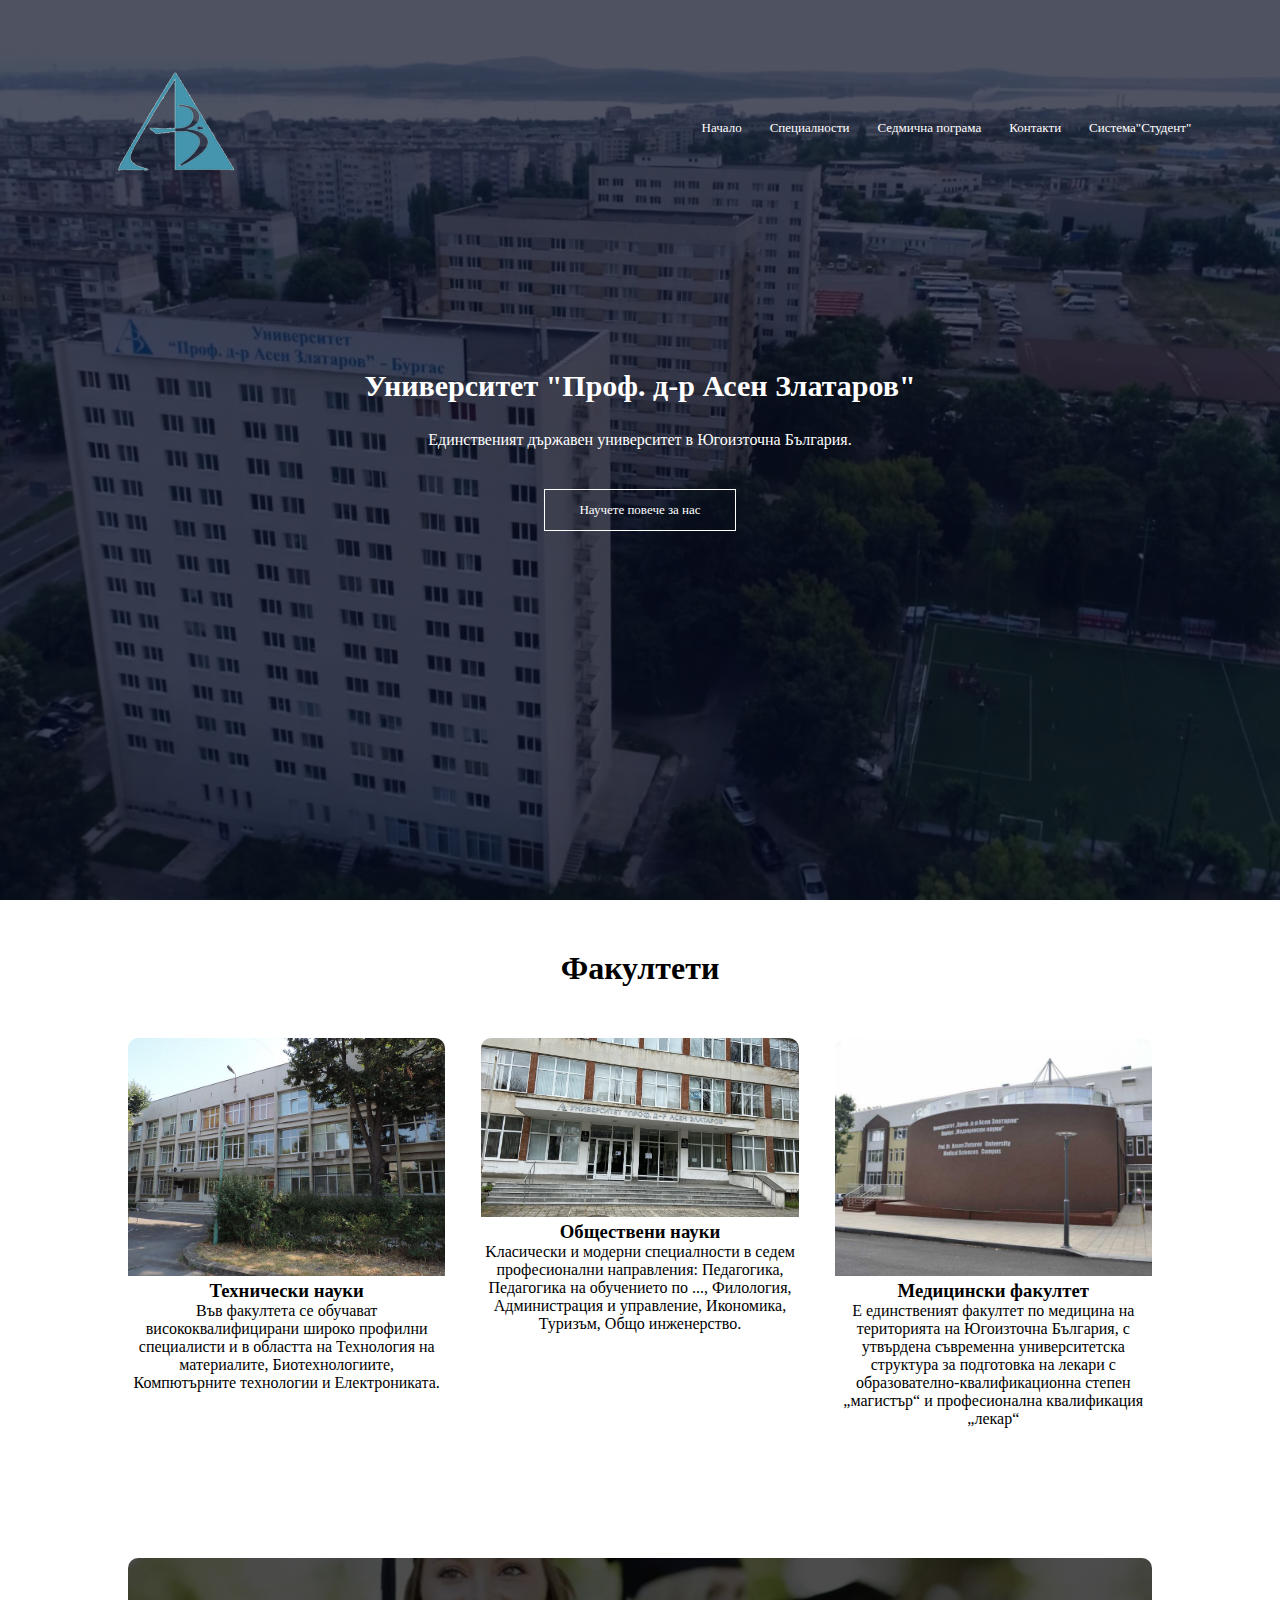
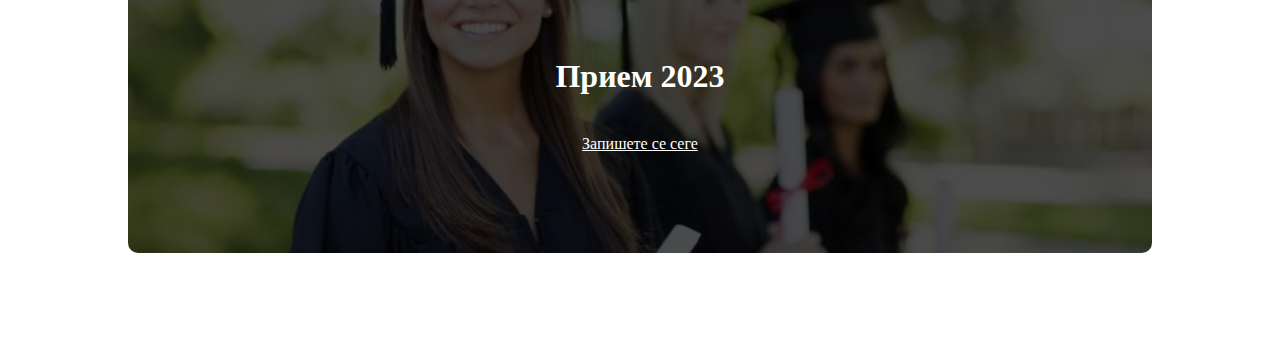
<file: index.html>
<!DOCTYPE html>
<html>
<head>
    <meta name="viewport" content="with=device-width,initial scale=0.1">
    <title>Университет "Проф. д-р Асен Златаров"</title>
    <link rel="stylesheet" href="style.css">
    <link href="stylesheet" href ="https://cdn.jsdelivr.net/npm/@fortawesome/fontawesome-free@6.2.1/css/fontawesome.min.css">
    </head>
    <body>
        <section class="header">
         <nav >
             <a href="index.html"><img src="images/btu-logo-color.png"></a>
          <div class="nav-links" id="navLinks">
             <i class="fa fa-times" onclick="hideMenu"></i>
              
              <ul>
                  <li><a href="index.html">Начало</a></li>
                  <li><a href="%D0%A1%D0%BF%D0%B5%D1%86%D0%B8%D0%B0%D0%BB%D0%BD%D0%BE%D1%81%D1%82%D0%B8.html">Специалности</a></li>
                  <li><a href="%D0%A1%D0%B5%D0%B4%D0%BC%D0%B8%D1%87%D0%BD%D0%B0%20%D0%BF%D1%80%D0%BE%D0%B3%D1%80%D0%B0%D0%BC%D0%B0.html">Седмична пограма</a></li>
                  <li><a href="%D0%9A%D0%BE%D0%BD%D1%82%D0%B0%D0%BA%D1%82%D0%B8.html">Контакти</a></li>
                  <li><a href="%D0%A1%D0%B8%D1%81%D1%82%D0%B5%D0%BC%D0%B0%20%D1%81%D1%82%D1%83%D0%B4%D0%B5%D0%BD%D1%82.html">Система"Студент"</a></li>

              </ul>
             </div>
             <i class="fa fa-bars" onclick="showMenu"></i>
            </nav>
            <div class="text-box">
               <h1>Университет "Проф. д-р Асен Златаров"</h1>
            <p><br>Eдинственият държавен университет в Югоизточна България.</p>
                <a href="%D0%97%D0%B0%20%D0%BD%D0%B0%D1%81.html"class="hero-btn">Научете повече за нас</a>
                
            </div>
         </section>
        <script>
            var navLinks=document.getElementById("navLinks");
            function showMenu(){
                navLinks.style.right="0";
                 }
            function hideMenu(){
                navLinks.style.right="-200px";
                 }
 </script>
   
        
        
      <section class="faculteti">
          <h1>Факултети</h1>
          <div class="row">
          <div class="Fac">
          <img src="images/Burgas-University-Asen-Zlatarov-Inorganic-Corpus-2.jpg">
          <h3> Технически науки</h3>
          <p>Във факултета се обучават висококвалифицирани широко профилни специалисти и в областта на Технология на материалите, Биотехнологиите, Компютърните технологии и Електрониката.</p>
          </div>
             
          <div class="Fac">
          <img src="images/19f042b7eb1ee4e4337d9ffb320fc026.jfif">
          <h3> Обществени науки</h3>
          <p>Kласически и модерни специалности в седем професионални направления: Педагогика, Педагогика на обучението по ..., Филология, Администрация и управление, Икономика, Туризъм, Общо инженерство. </p>
          </div>
             
          <div class="Fac">
          <img src="images/fasada-nov_facultet_1.jpg">
          <h3> Медицински факултет</h3> 
          <p>E единственият факултет по медицина на територията на Югоизточна България, с утвърдена съвременна университетска структура за подготовка на лекари с образователно-квалификационна степен „магистър“ и професионална квалификация „лекар“ </p>
          </div>
          </div>
          
       </section>
        
        <section class="cta">
            <h1>Прием 2023</h1>
            <a href="%D0%97%D0%B0%D0%BF%D0%B8%D1%88%D0%B5%D1%82%D0%B5%20%D1%81%D0%B5%20%D1%81%D0%B5%D0%B3%D0%B0.html">Запишете се сеге</a>
        </section>
       
        
        
    </body>
</html>
</file>
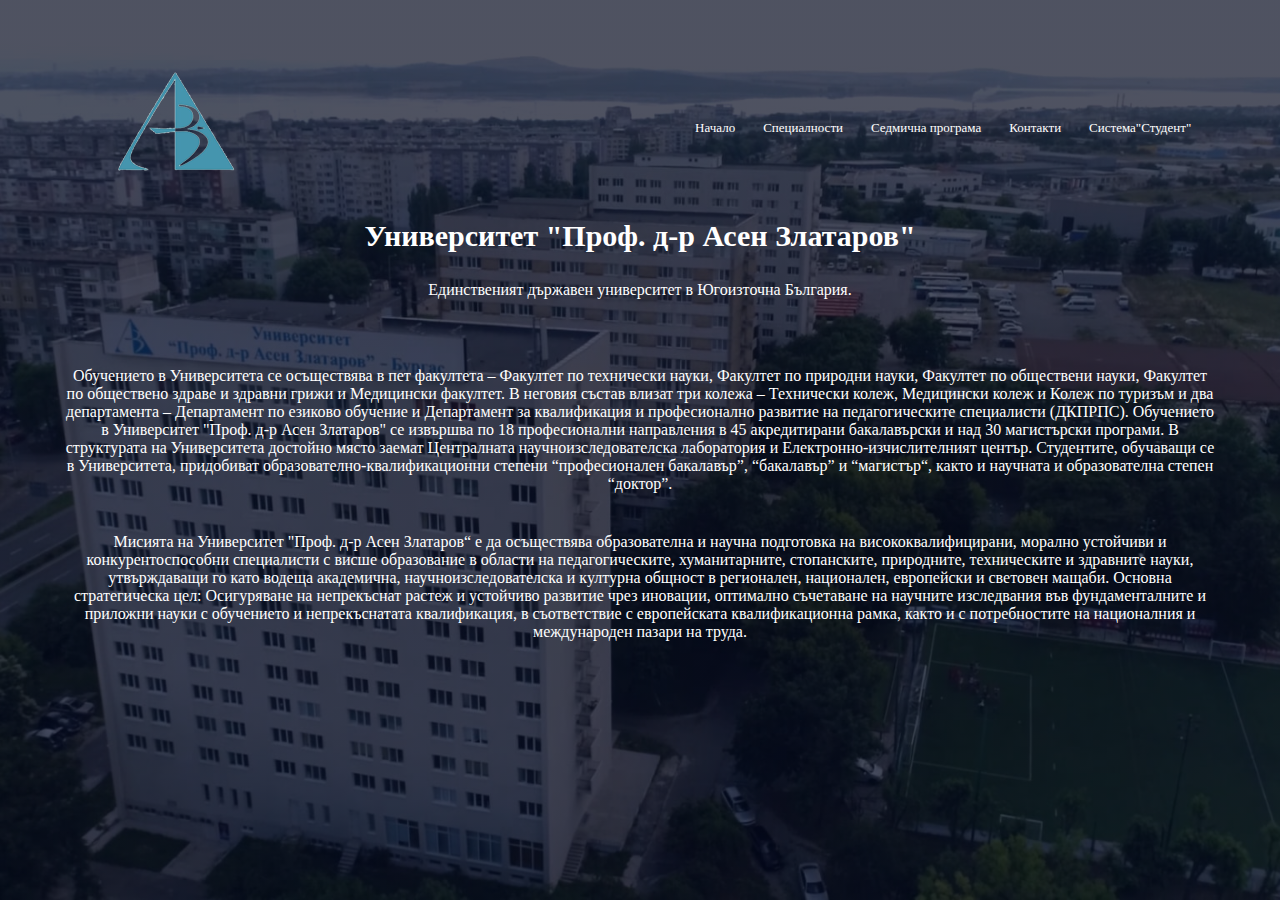
<file: За нас.html>
<!DOCTYPE html>
<html>
<head>
    <meta name="viewport" content="with=device-width,initial scale=0.1">
    <title>Университет "Проф. д-р Асен Златаров"</title>
    <link rel="stylesheet" href="style.css">
    <link href="stylesheet" href ="https://cdn.jsdelivr.net/npm/@fortawesome/fontawesome-free@6.2.1/css/fontawesome.min.css">
    </head>
    <body>
        <section class="header">
         <nav >
             <a href="index.html"><img src="images/btu-logo-color.png"></a>
          <div class="nav-links" id="navLinks">
             <i class="fa fa-times" onclick="hideMenu"></i>
              
              <ul>
                  <li><a href="index.html">Начало</a></li>
                  <li><a href="%D0%A1%D0%BF%D0%B5%D1%86%D0%B8%D0%B0%D0%BB%D0%BD%D0%BE%D1%81%D1%82%D0%B8.html">Специалности</a></li>
                  <li><a href="%D0%A1%D0%B5%D0%B4%D0%BC%D0%B8%D1%87%D0%BD%D0%B0%20%D0%BF%D1%80%D0%BE%D0%B3%D1%80%D0%B0%D0%BC%D0%B0.html">Седмична програма</a></li>
                  <li><a href="%D0%9A%D0%BE%D0%BD%D1%82%D0%B0%D0%BA%D1%82%D0%B8.html">Контакти</a></li>
                  <li><a href="%D0%A1%D0%B8%D1%81%D1%82%D0%B5%D0%BC%D0%B0%20%D1%81%D1%82%D1%83%D0%B4%D0%B5%D0%BD%D1%82.html">Система"Студент"</a></li>

              </ul>
             </div>
             <i class="fa fa-bars" onclick="showMenu"></i>
            </nav>
            <div class="text-box">
               <h1>Университет "Проф. д-р Асен Златаров"</h1>
            <p><br>Eдинственият държавен университет в Югоизточна България.</p>
             
                
                
       <section class="about us">
               <div class="row">
          <div class="us">
              
              <p>Обучението в Университета се осъществява в пет факултета – Факултет по технически науки, Факултет по природни науки, Факултет по обществени науки,  Факултет по обществено здраве и здравни грижи и Медицински факултет. В неговия състав влизат три колежа – Технически колеж, Медицински колеж и Колеж по туризъм и два департамента – Департамент по езиково обучение и Департамент за квалификация и професионално развитие на педагогическите специалисти (ДКПРПС).
Обучението в  Университет "Проф. д-р Асен Златаров" се извършва по 18 професионални направления в  45 акредитирани бакалавърски и над 30 магистърски програми.
                  В структурата на Университета достойно място заемат  Централната научноизследователска лаборатория и Електронно-изчислителният център. Студентите, обучаващи се в Университета, придобиват образователно-квалификационни степени “професионален бакалавър”, “бакалавър” и “магистър“, както и научната и образователна степен “доктор”.</p>
                  
                  
                  
                 
          <div class="us">
              
                  
                <p>
                  Мисията на Университет "Проф. д-р Асен Златаров“ е да осъществява образователна и  научна подготовка на висококвалифицирани, морално устойчиви и конкурентоспособни специалисти с висше образование в области на педагогическите, хуманитарните, стопанските, природните, техническите и здравните науки, утвърждаващи го като водеща академична, научноизследователска и културна общност в регионален, национален, европейски и световен мащаби.
                    Основна стратегическа цел: Осигуряване на непрекъснат растеж и устойчиво развитие чрез иновации, оптимално съчетаване на научните изследвания във фундаменталните и приложни науки с обучението и непрекъснатата квалификация, в съответствие с европейската квалификационна рамка, както и с потребностите на националния и международен пазари на труда.</p>
                
                
                
                
                
              </div>
                
                
           </div>
       </div>
       </section>
            </div>
        </section>
 </body>
</html>
</file>
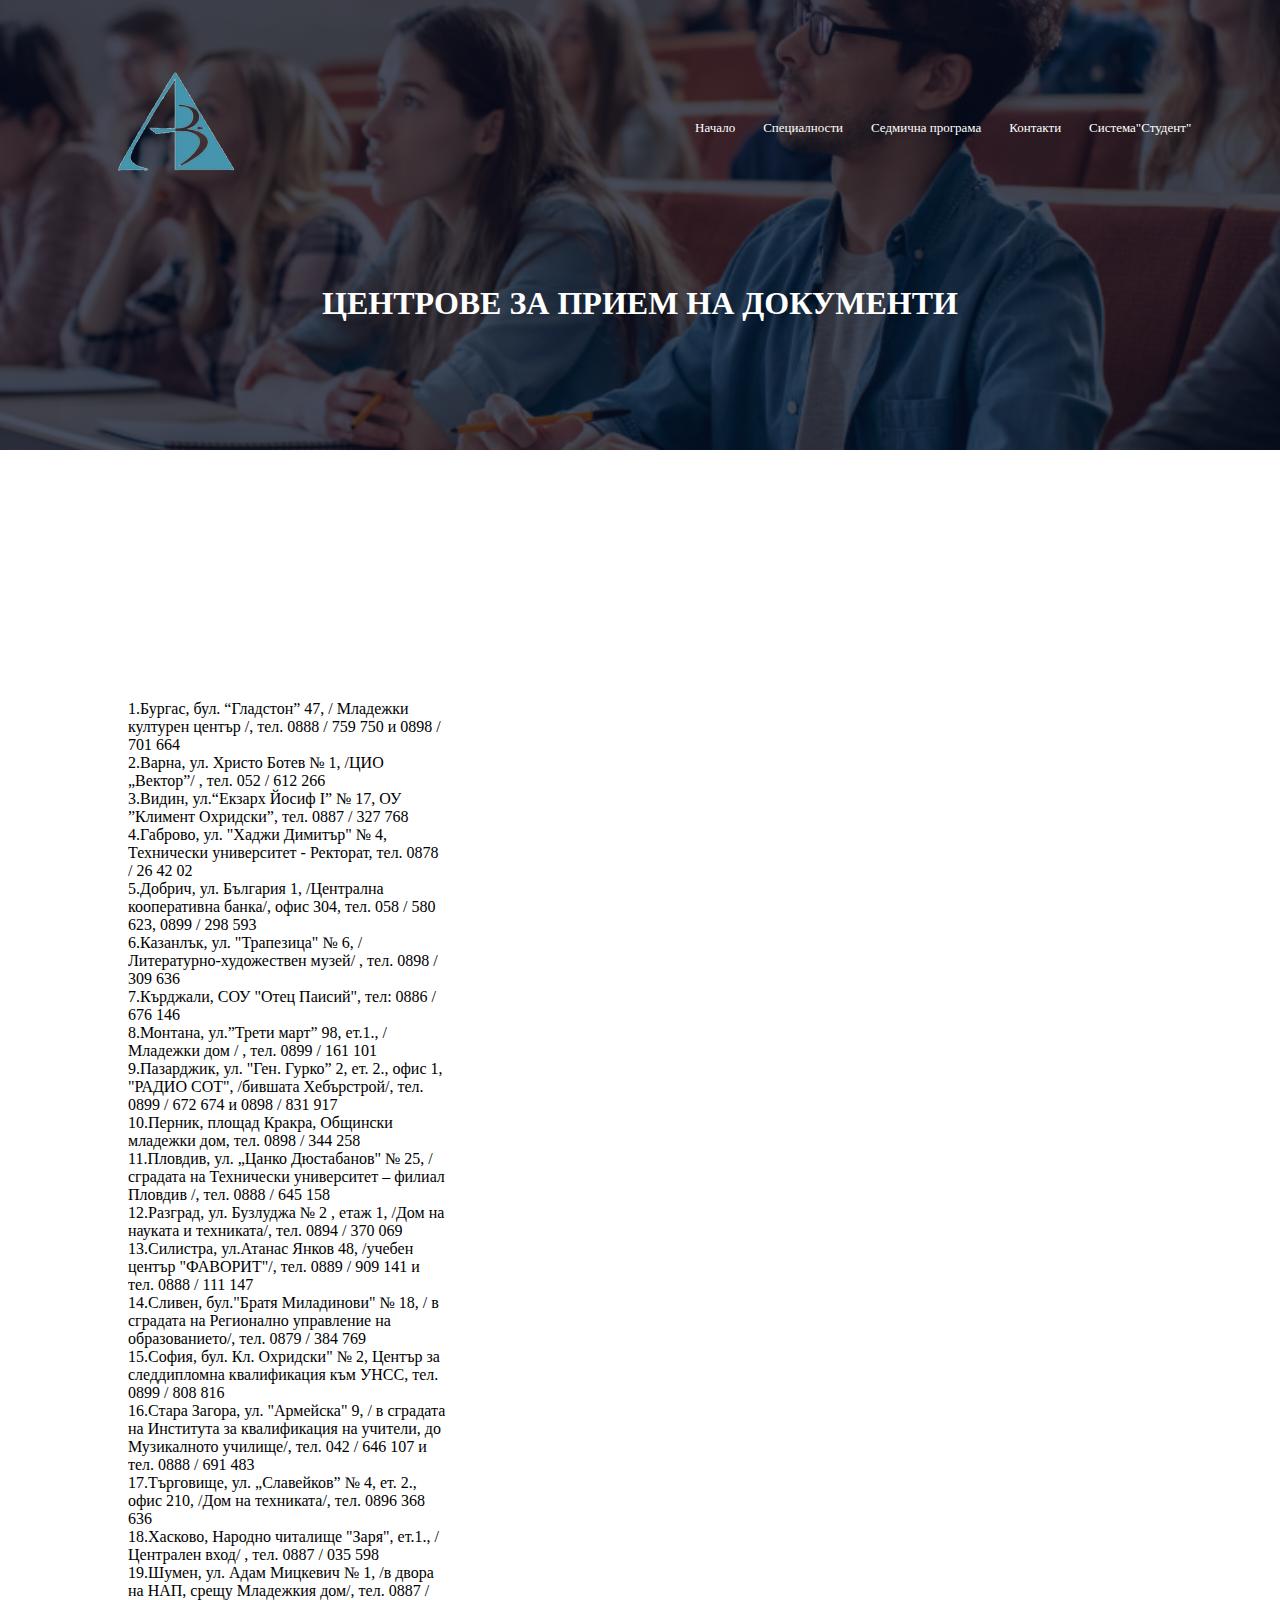
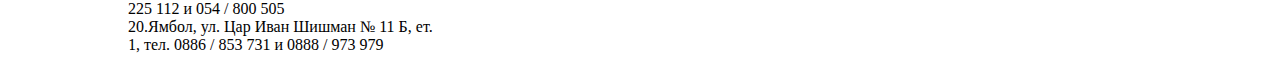
<file: Запишете се сега.html>
<!DOCTYPE html>
<html>
<head>
    <meta name="viewport" content="with=device-width,initial scale=0.1">
    <title>Университет "Проф. д-р Асен Златаров"</title>
    <link rel="stylesheet" href="style.css">
    <link href="stylesheet" href ="https://cdn.jsdelivr.net/npm/@fortawesome/fontawesome-free@6.2.1/css/fontawesome.min.css">
    </head>
    <body>
        <section class="sub-header">
         <nav >
             <a href="index.html"><img src="images/btu-logo-color.png"></a>
          <div class="nav-links" id="navLinks">
         
              
              <ul>
                  <li><a href="index.html">Начало</a></li>
                  <li><a href="%D0%A1%D0%BF%D0%B5%D1%86%D0%B8%D0%B0%D0%BB%D0%BD%D0%BE%D1%81%D1%82%D0%B8.html">Специалности</a></li>
                  <li><a href="%D0%A1%D0%B5%D0%B4%D0%BC%D0%B8%D1%87%D0%BD%D0%B0%20%D0%BF%D1%80%D0%BE%D0%B3%D1%80%D0%B0%D0%BC%D0%B0.html">Седмична програма</a></li>
                  <li><a href="%D0%9A%D0%BE%D0%BD%D1%82%D0%B0%D0%BA%D1%82%D0%B8.html">Контакти</a></li>
                  <li><a href="%D0%A1%D0%B8%D1%81%D1%82%D0%B5%D0%BC%D0%B0%20%D1%81%D1%82%D1%83%D0%B4%D0%B5%D0%BD%D1%82.html">Система"Студент"</a></li>

              </ul>
             </div>
           
            </nav>
           <h1>ЦЕНТРОВЕ ЗА ПРИЕМ НА ДОКУМЕНТИ</h1>
         </section>
        
  <section class="sp">
                

      <div class="row">
          <div class="sp1">
              <h1>ЦЕНТРОВЕ ЗА ПРИЕМ НА ДОКУМЕНТИ</h1>
      <br>1.Бургас,  бул. “Гладстон” 47,  / Младежки културен център /, тел. 0888 / 759 750 и 0898 /  701 664  

<br>2.Варна, ул. Христо Ботев № 1, /ЦИО „Вектор”/ , тел. 052 / 612 266

<br>3.Видин, ул.“Екзарх Йосиф І” № 17, ОУ ”Климент Охридски”, тел. 0887 / 327 768  

<br>4.Габрово,  ул. "Хаджи Димитър" № 4, Технически университет - Ректорат, тел.  0878 / 26 42 02  

<br>5.Добрич, ул. България 1, /Централна кооперативна банка/,  офис 304, тел.  058 / 580 623, 0899 / 298 593  

<br>6.Казанлък, ул. "Трапезица" № 6, /Литературно-художествен музей/ , тел. 0898 / 309 636

<br>7.Кърджали, СОУ "Отец Паисий", тел: 0886 / 676 146  

<br>8.Монтана,   ул.”Трети март”  98, ет.1., / Младежки дом / ,  тел. 0899 / 161 101

<br>9.Пазарджик, ул. "Ген. Гурко” 2, ет. 2., офис 1, "РАДИО СОТ", /бившата  Хебърстрой/, тел. 0899 / 672 674 и 0898 / 831 917  

<br>10.Перник,  площад Кракра, Общински младежки дом, тел.  0898 / 344 258  

<br>11.Пловдив, ул. „Цанко Дюстабанов" № 25, /сградата на Технически университет – филиал Пловдив /, тел. 0888 / 645 158  

<br>12.Разград, ул. Бузлуджа № 2 , етаж 1, /Дом на науката и техниката/, тел. 0894 / 370 069

<br>13.Силистра, ул.Атанас Янков 48, /учебен център "ФАВОРИТ"/,  тел. 0889 / 909 141 и тел. 0888 / 111 147

<br>14.Сливен,  бул."Братя Миладинови" № 18,  / в сградата на Регионално управление на образованието/, тел. 0879 / 384 769

<br>15.София, бул. Кл. Охридски" № 2, Център за следдипломна квалификация към УНСС, тел. 0899 / 808 816  

<br>16.Стара Загора, ул. "Армейска" 9,  / в сградата на Института за квалификация  на учители,  до Музикалното училище/,  тел. 042 / 646 107  и тел. 0888 / 691 483

<br>17.Търговище, ул. „Славейков” № 4, ет. 2., офис 210, /Дом на техниката/, тел. 0896 368 636

<br>18.Хасково, Народно читалище "Заря", ет.1., /Централен вход/ , тел. 0887 / 035 598

<br>19.Шумен, ул.  Адам Мицкевич № 1, /в двора на НАП, срещу Младежкия дом/, тел. 0887 / 225 112 и 054 / 800 505

<br>20.Ямбол, ул. Цар Иван Шишман № 11 Б, ет. 1, тел.  0886 / 853 731 и 0888 / 973 979 

              
       
              
       </div>
       </div>
       </section>
        
        
 </body>
</html>
</file>
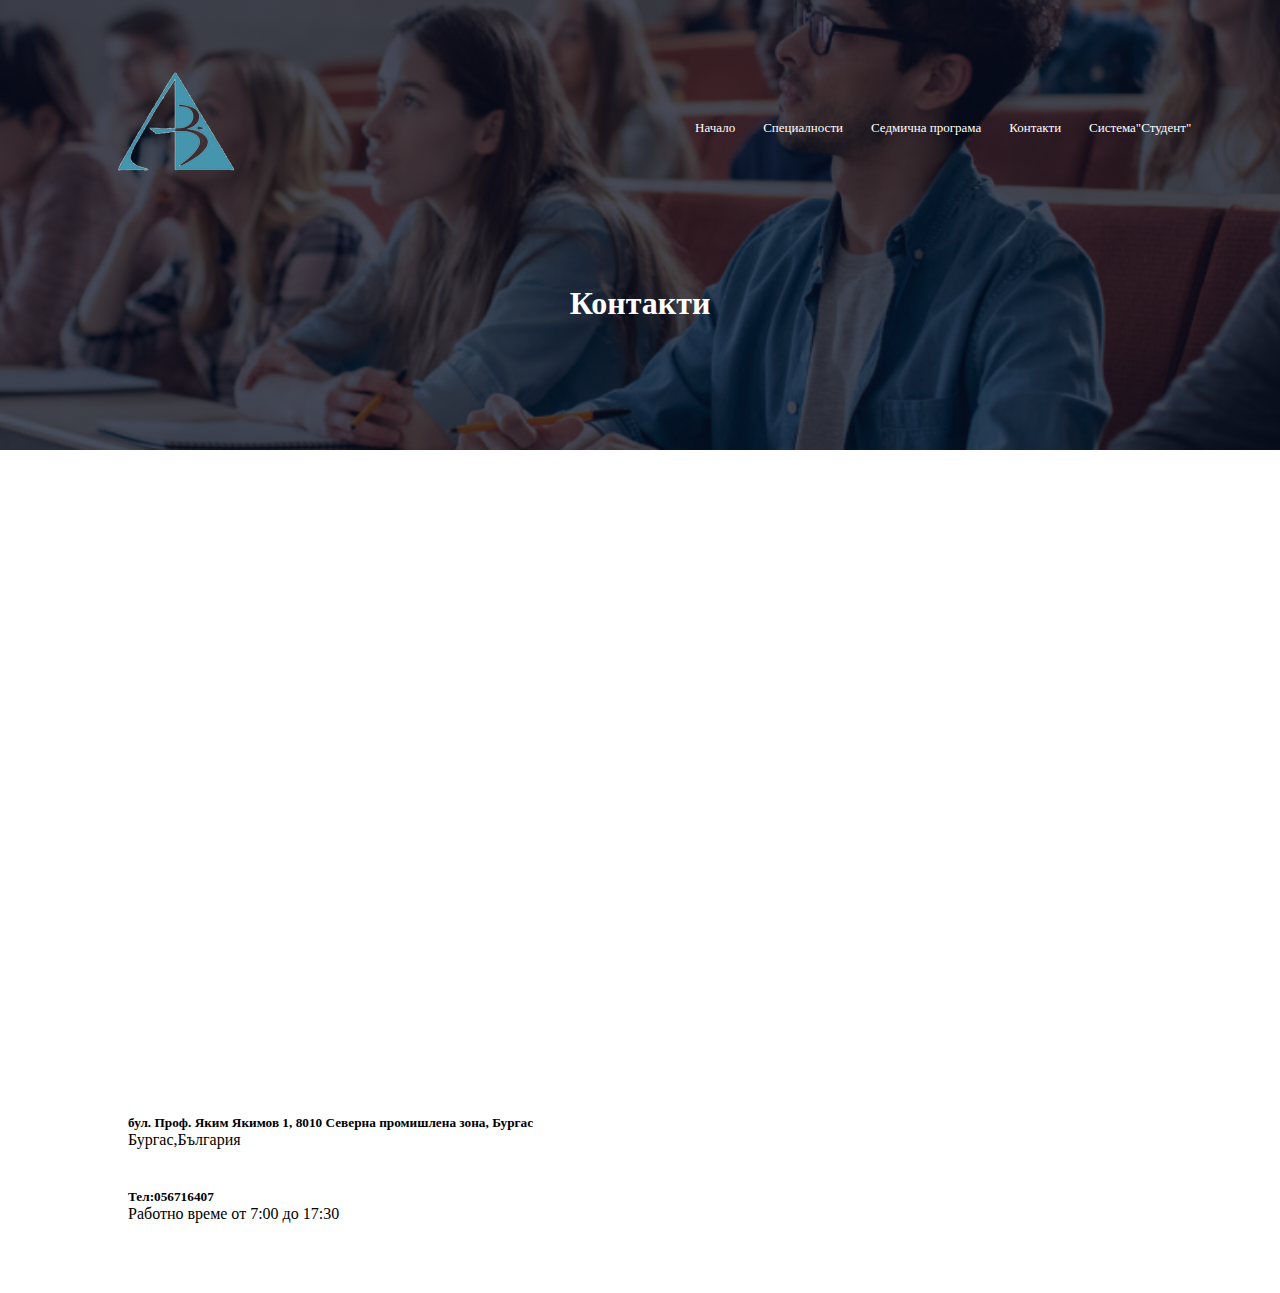
<file: Контакти.html>
<!DOCTYPE html>
<html>
<head>
    <meta name="viewport" content="with=device-width,initial scale=0.1">
    <title>Университет "Проф. д-р Асен Златаров"</title>
    <link rel="stylesheet" href="style.css">
  
    <link href="https://developers.google.com/fonts/docs/css2">
    <link rel="stylesheet" href="https://cdnjs.cloudflare.com/ajax/libs/font-awesome/6.2.1/css/all.min.css"
        integrity="sha512-MV7K8+y+gLIBoVD59lQIYicR65iaqukzvf/nwasF0nqhPay5w/9lJmVM2hMDcnK1OnMGCdVK+iQrJ7lzPJQd1w=="
        crossorigin="anonymous" referrerpolicy="no-referrer" />
    </head>
    <body>
        <section class="sub-header">
         <nav >
             <a href="index.html"><img src="images/btu-logo-color.png"></a>
          <div class="nav-links" id="navLinks">
             <i class="fa fa-times" onclick="hideMenu"></i>
              
              <ul>
                  <li><a href="index.html">Начало</a></li>
                  <li><a href="%D0%A1%D0%BF%D0%B5%D1%86%D0%B8%D0%B0%D0%BB%D0%BD%D0%BE%D1%81%D1%82%D0%B8.html">Специалности</a></li>
                  <li><a href="%D0%A1%D0%B5%D0%B4%D0%BC%D0%B8%D1%87%D0%BD%D0%B0%20%D0%BF%D1%80%D0%BE%D0%B3%D1%80%D0%B0%D0%BC%D0%B0.html">Седмична програма</a></li>
                  <li><a href="%D0%9A%D0%BE%D0%BD%D1%82%D0%B0%D0%BA%D1%82%D0%B8.html">Контакти</a></li>
                  <li><a href="%D0%A1%D0%B8%D1%81%D1%82%D0%B5%D0%BC%D0%B0%20%D1%81%D1%82%D1%83%D0%B4%D0%B5%D0%BD%D1%82.html">Система"Студент"</a></li>

              </ul>
             </div>
             <i class="fa fa-bars" onclick="showMenu"></i>
            </nav>
           <h1>Контакти</h1>
         </section>
        
  <section class="location">
        <iframe src="https://www.google.com/maps/embed?pb=!1m14!1m8!1m3!1d11761.370976448612!2d27.4501668!3d42.5267735!3m2!1i1024!2i768!4f13.1!3m3!1m2!1s0x0%3A0xb9df4ffe9d888867!2z0KPQvdC40LLQtdGA0YHQuNGC0LXRgiAi0J_RgNC-0YQuINC0LdGAINCQ0YHQtdC9INCX0LvQsNGC0LDRgNC-0LIi!5e0!3m2!1sbg!2sbg!4v1670921484015!5m2!1sbg!2sbg" width="600" height="450" style="border:0;" allowfullscreen="" loading="lazy" referrerpolicy="no-referrer-when-downgrade"></iframe>
        
        </section>
        
        <section class="contacts">
            <div class="row">
                <div class="con">
                    <div>
                    <i class="fa fa-home"></i>
                    <span>
                        <h5>бул. Проф. Яким Якимов 1, 8010 Северна промишлена зона, Бургаc</h5>
                        <p>Бургас,България</p>
                        </span>
                    </div>   
                    <div>
                    <i class="fa fa-phone"></i>
                    <span>
                        <h5>Тел:056716407</h5>
                        <p>Работно време от 7:00 до 17:30</p>
                        </span>
                </div>
                </div>
                <div class="con"></div>
            </div>
        
        
        
        </section>
        
        
        
        
 </body>
</html>
</file>
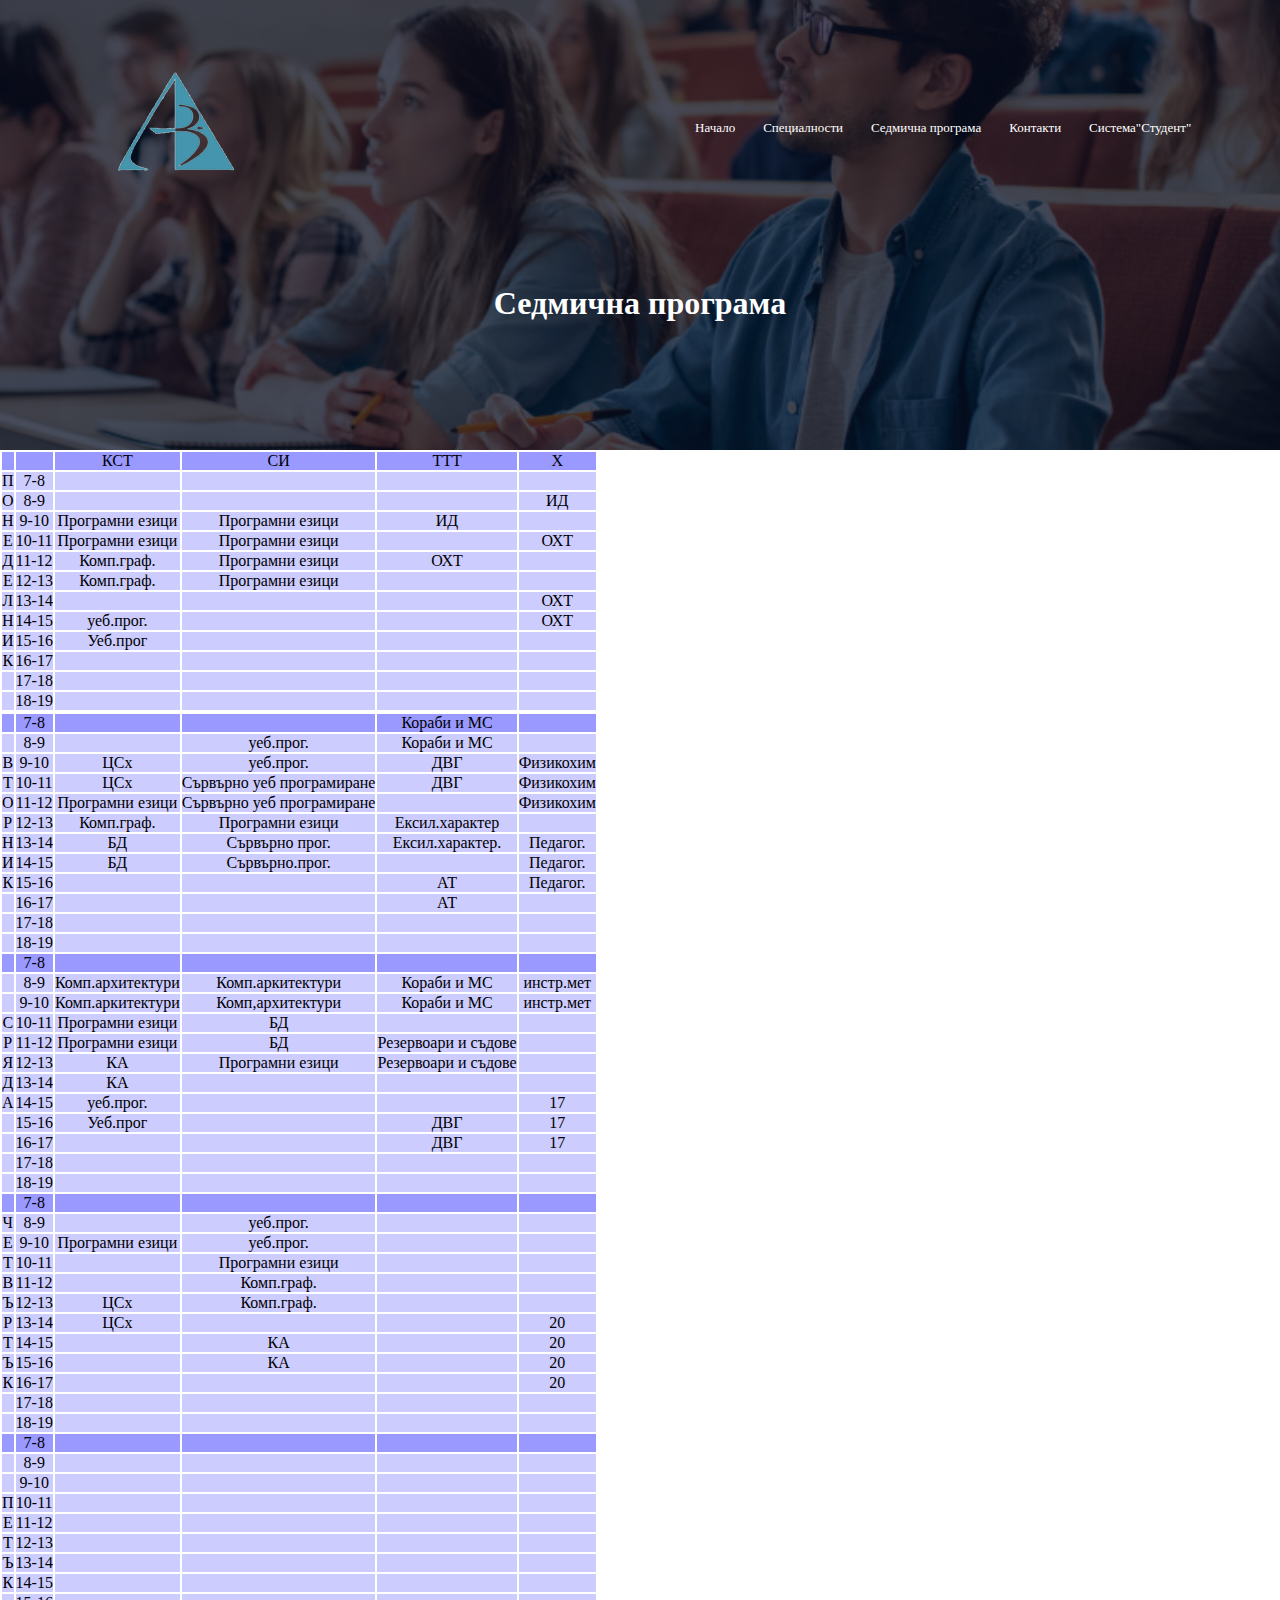
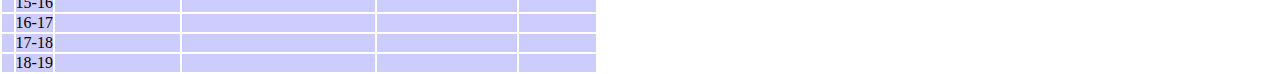
<file: Седмична програма.html>
<!DOCTYPE html>
<html>
<head>
    <meta name="viewport" content="with=device-width,initial scale=0.1">
    <title>Университет "Проф. д-р Асен Златаров"</title>
    <link rel="stylesheet" href="style.css">
    <link href="stylesheet" href ="https://cdn.jsdelivr.net/npm/@fortawesome/fontawesome-free@6.2.1/css/fontawesome.min.css">
    </head>
    <body>
        <section class="sub-header">
         <nav >
             <a href="index.html"><img src="images/btu-logo-color.png"></a>
          <div class="nav-links" id="navLinks">
         
              
              <ul>
                  <li><a href="index.html">Начало</a></li>
                  <li><a href="%D0%A1%D0%BF%D0%B5%D1%86%D0%B8%D0%B0%D0%BB%D0%BD%D0%BE%D1%81%D1%82%D0%B8.html">Специалности</a></li>
                  <li><a href="%D0%A1%D0%B5%D0%B4%D0%BC%D0%B8%D1%87%D0%BD%D0%B0%20%D0%BF%D1%80%D0%BE%D0%B3%D1%80%D0%B0%D0%BC%D0%B0.html">Седмична програма</a></li>
                  <li><a href="%D0%9A%D0%BE%D0%BD%D1%82%D0%B0%D0%BA%D1%82%D0%B8.html">Контакти</a></li>
                  <li><a href="%D0%A1%D0%B8%D1%81%D1%82%D0%B5%D0%BC%D0%B0%20%D1%81%D1%82%D1%83%D0%B4%D0%B5%D0%BD%D1%82.html">Система"Студент"</a></li>

              </ul>
             </div>
           
            </nav>
           <h1>Седмична програма</h1>
         </section>
        
  
    
<TABLE>
<TR ALIGN="CENTER"  BGCOLOR= "9999ff">
<TD> </TD>
<TD> </TD>  
<TD>КСТ</TD>
<TD> СИ </TD>
<TD>ТТТ</TD>   
<TD>Х</TD>
</TR>

<TR ALIGN="CENTER"  BGCOLOR= "ccccff">
<TD>П </TD>
<TD>7-8</TD>
<TD></TD>
<TD></TD>
<TD></TD>
<TD></TD>
</TR>

<TR ALIGN="CENTER"  BGCOLOR= "ccccff">
<TD>О</TD>
<TD>8-9</TD>
<TD></TD>
<TD></TD>
<TD></TD>
<TD>ИД</TD>
</TR>

<TR ALIGN="CENTER"  BGCOLOR= "ccccff">
<TD>Н </TD>
<TD>9-10 </TD>
<TD>Програмни езици</TD>
<TD>Програмни езици</TD>
<TD>ИД</TD>
<TD></TD>
</TR>

<TR ALIGN="CENTER"  BGCOLOR= "ccccff">
<TD>Е</TD>
<TD>10-11</TD>
<TD>Програмни езици</TD>
<TD>Програмни езици</TD>
<TD></TD>
<TD>ОХТ</TD>
</TR>
    
<TR ALIGN="CENTER"  BGCOLOR= "ccccff">
<TD>Д </TD>
<TD>11-12</TD>
<TD>Комп.граф.</TD>
<TD>Програмни езици</TD>
<TD>ОХТ</TD>
<TD></TD>
</TR>

<TR ALIGN="CENTER"  BGCOLOR= "ccccff">
<TD>Е </TD>
<TD>12-13</TD>
<TD>Комп.граф.</TD>
<TD>Програмни езици</TD>
<TD></TD>
<TD></TD>
</TR>
    
<TR ALIGN="CENTER"  BGCOLOR= "ccccff">
<TD>Л </TD>
<TD>13-14</TD>
<TD></TD>
<TD></TD>
<TD></TD>
<TD>ОХТ</TD>
</TR>
    
<TR ALIGN="CENTER"  BGCOLOR= "ccccff">
<TD>Н </TD>
<TD>14-15</TD>
<TD>уеб.прог.</TD>
<TD></TD>
<TD></TD>
<TD>ОХТ</TD>
</TR>
    
<TR ALIGN="CENTER"  BGCOLOR= "ccccff">
<TD>И </TD>
<TD>15-16</TD>
<TD>Уеб.прог</TD>
<TD></TD>
<TD></TD>
<TD></TD>
</TR>
       
<TR ALIGN="CENTER"  BGCOLOR= "ccccff">
<TD>К </TD>
<TD>16-17</TD>
<TD></TD>
<TD></TD>
<TD></TD>
<TD></TD>
</TR>
    
<TR ALIGN="CENTER"  BGCOLOR= "ccccff">
<TD> </TD>
<TD>17-18</TD>
<TD></TD>
<TD></TD>
<TD></TD>
<TD></TD>
</TR>

<TR ALIGN="CENTER"  BGCOLOR= "ccccff">
<TD> </TD>
<TD>18-19</TD>
<TD></TD>
<TD></TD>
<TD></TD>
<TD></TD>
</TR>
 
<TR ALIGN="CENTER"  BGCOLOR= "9999ff">
<TD> </TD>
<TD> </TD>  
<TD> </TD>
<TD> </TD>
<TD></TD>
<TD></TD>
</TR>


       
<TR ALIGN="CENTER"  BGCOLOR= "9999ff">
<TD></TD>
<TD>7-8</TD>
<TD></TD>
<TD></TD>
<TD>Кораби и МС</TD>
<TD></TD>
</TR>

<TR ALIGN="CENTER"  BGCOLOR= "ccccff">
<TD></TD>
<TD>8-9</TD>
<TD></TD>
<TD>уеб.прог.</TD>
<TD>Кораби и МС</TD>
<TD></TD>
</TR>

<TR ALIGN="CENTER"  BGCOLOR= "ccccff">
<TD>В </TD>
<TD>9-10 </TD>
<TD>ЦСх</TD>
<TD>уеб.прог.</TD>
<TD>ДВГ</TD>
<TD>Физикохим</TD>
</TR>

<TR ALIGN="CENTER"  BGCOLOR= "ccccff">
<TD>Т</TD>
<TD>10-11</TD>
<TD>ЦСх</TD>
<TD>Сървърно уеб програмиране</TD>
<TD>ДВГ</TD>
<TD>Физикохим</TD>
</TR>
    
<TR ALIGN="CENTER"  BGCOLOR= "ccccff">
<TD>О </TD>
<TD>11-12</TD>
<TD>Програмни езици</TD>
<TD>Сървърно уеб програмиране</TD>
<TD></TD>
<TD>Физикохим</TD>
</TR>

<TR ALIGN="CENTER"  BGCOLOR= "ccccff">
<TD>Р </TD>
<TD>12-13</TD>
<TD>Комп.граф.</TD>
<TD>Програмни езици</TD>
<TD>Ексил.характер</TD>
<TD></TD>
</TR>
    
<TR ALIGN="CENTER"  BGCOLOR= "ccccff">
<TD>Н </TD>
<TD>13-14</TD>
<TD>БД</TD>
<TD>Сървърно прог.</TD>
<TD>Ексил.характер.</TD>
<TD>Педагог.</TD>
</TR>
    
<TR ALIGN="CENTER"  BGCOLOR= "ccccff">
<TD>И </TD>
<TD>14-15</TD>
<TD>БД</TD>
<TD>Сървърно.прог.</TD>
<TD></TD>
<TD>Педагог.</TD>
</TR>
    
<TR ALIGN="CENTER"  BGCOLOR= "ccccff">
<TD>К</TD>
<TD>15-16</TD>
<TD></TD>
<TD></TD>
<TD>АТ</TD>
<TD>Педагог.</TD>
<TD></TD>
</TR>
    
<TR ALIGN="CENTER"  BGCOLOR= "ccccff">
<TD></TD>
<TD>16-17</TD>
<TD></TD>
<TD></TD>
<TD>АТ</TD>
<TD></TD>
</TR>
    
<TR ALIGN="CENTER"  BGCOLOR= "ccccff">
<TD> </TD>
<TD>17-18</TD>
<TD></TD>
<TD></TD>
<TD></TD>
<TD></TD>
</TR>

<TR ALIGN="CENTER"  BGCOLOR= "ccccff">
<TD> </TD>
<TD>18-19</TD>
<TD></TD>
<TD></TD>
<TD></TD>
<TD></TD>
</TR>
    

    
<TR ALIGN="CENTER"  BGCOLOR= "9999ff">
<TD></TD>
<TD>7-8</TD>
<TD></TD>
<TD></TD>
<TD></TD>
<TD></TD>
</TR>

<TR ALIGN="CENTER"  BGCOLOR= "ccccff">
<TD></TD>
<TD>8-9</TD>
<TD>Комп.архитектури</TD>
<TD>Комп.аркитектури</TD>
<TD>Кораби и МС</TD>
<TD>инстр.мет</TD>
</TR>

<TR ALIGN="CENTER"  BGCOLOR= "ccccff">
<TD> </TD>
<TD>9-10 </TD>
<TD>Комп.аркитектури</TD>
<TD>Комп,архитектури</TD>
<TD>Кораби и МС</TD>
<TD>инстр.мет</TD>
</TR>

<TR ALIGN="CENTER"  BGCOLOR= "ccccff">
<TD>С</TD>
<TD>10-11</TD>
<TD>Програмни езици</TD>
<TD>БД</TD>
<TD></TD>
<TD></TD>
</TR>
    
<TR ALIGN="CENTER"  BGCOLOR= "ccccff">
<TD>Р</TD>
<TD>11-12</TD>
<TD>Програмни езици</TD>
<TD>БД</TD>
<TD>Резервоари и съдове</TD>
<TD></TD>
</TR>

<TR ALIGN="CENTER"  BGCOLOR= "ccccff">
<TD>Я </TD>
<TD>12-13</TD>
<TD>КА</TD>
<TD>Програмни езици</TD>
<TD>Резервоари и съдове</TD>
<TD></TD>
</TR>
    
<TR ALIGN="CENTER"  BGCOLOR= "ccccff">
<TD>Д </TD>
<TD>13-14</TD>
<TD>КА</TD>
<TD></TD>
<TD></TD>
<TD></TD>
</TR>
    
<TR ALIGN="CENTER"  BGCOLOR= "ccccff">
<TD>А </TD>
<TD>14-15</TD>
<TD>уеб.прог.</TD>
<TD></TD>
<TD></TD>
<TD>17</TD>
</TR>
    
<TR ALIGN="CENTER"  BGCOLOR= "ccccff">
<TD></TD>
<TD>15-16</TD>
<TD>Уеб.прог</TD>
<TD></TD>
<TD>ДВГ</TD>
<TD>17</TD>
</TR>
    
<TR ALIGN="CENTER"  BGCOLOR= "ccccff">
<TD></TD>
<TD>16-17</TD>
<TD></TD>
<TD></TD>
<TD>ДВГ</TD>
<TD>17</TD>
</TR>
    
<TR ALIGN="CENTER"  BGCOLOR= "ccccff">
<TD> </TD>
<TD>17-18</TD>
<TD></TD>
<TD></TD>
<TD></TD>
<TD></TD>
</TR>

<TR ALIGN="CENTER"  BGCOLOR= "ccccff">
<TD> </TD>
<TD>18-19</TD>
<TD></TD>
<TD></TD>
<TD></TD>
<TD></TD>
</TR>
    
     
    
<TR ALIGN="CENTER"  BGCOLOR= "9999ff">
<TD></TD>
<TD>7-8</TD>
<TD></TD>
<TD></TD>
<TD></TD>
<TD></TD>
</TR>

<TR ALIGN="CENTER"  BGCOLOR= "ccccff">
<TD>Ч</TD>
<TD>8-9</TD>
<TD></TD>
<TD>уеб.прог.</TD>
<TD></TD>
<TD></TD>
</TR>

<TR ALIGN="CENTER"  BGCOLOR= "ccccff">
<TD>Е </TD>
<TD>9-10 </TD>
<TD>Програмни езици</TD>
<TD>уеб.прог.</TD>
<TD></TD>
<TD></TD>
</TR>

<TR ALIGN="CENTER"  BGCOLOR= "ccccff">
<TD>Т</TD>
<TD>10-11</TD>
<TD></TD>
<TD>Програмни езици</TD>
<TD></TD>
<TD></TD>
</TR>
    
<TR ALIGN="CENTER"  BGCOLOR= "ccccff">
<TD>В</TD>
<TD>11-12</TD>
<TD></TD>
<TD>Комп.граф.</TD>
<TD></TD>
<TD></TD>
</TR>

<TR ALIGN="CENTER"  BGCOLOR= "ccccff">
<TD>Ъ</TD>
<TD>12-13</TD>
<TD>ЦСх</TD>
<TD>Комп.граф.</TD>
<TD></TD>
<TD></TD>
</TR>
    
<TR ALIGN="CENTER"  BGCOLOR= "ccccff">
<TD>Р</TD>
<TD>13-14</TD>
<TD>ЦСх</TD>
<TD></TD>
<TD></TD>
<TD>20</TD>
</TR>
    
<TR ALIGN="CENTER"  BGCOLOR= "ccccff">
<TD>Т</TD>
<TD>14-15</TD>
<TD></TD>
<TD>КА</TD>
<TD></TD>
<TD>20</TD>
</TR>
    
<TR ALIGN="CENTER"  BGCOLOR= "ccccff">
<TD>Ъ</TD>
<TD>15-16</TD>
<TD></TD>
<TD>КА</TD>
<TD></TD>
<TD>20</TD>
</TR>
    
<TR ALIGN="CENTER"  BGCOLOR= "ccccff">
<TD>К</TD>
<TD>16-17</TD>
<TD></TD>
<TD></TD>
<TD></TD>
<TD>20</TD>
</TR>
    
<TR ALIGN="CENTER"  BGCOLOR= "ccccff">
<TD> </TD>
<TD>17-18</TD>
<TD></TD>
<TD></TD>
<TD></TD>
<TD></TD>
</TR>

<TR ALIGN="CENTER"  BGCOLOR= "ccccff">
<TD> </TD>
<TD>18-19</TD>
<TD></TD>
<TD></TD>
<TD></TD>
<TD></TD>
</TR>    
    

    
<TR ALIGN="CENTER"  BGCOLOR= "9999ff">
<TD></TD>
<TD>7-8</TD>
<TD></TD>
<TD></TD>
<TD></TD>
<TD></TD>
</TR>

<TR ALIGN="CENTER"  BGCOLOR= "ccccff">
<TD></TD>
<TD>8-9</TD>
<TD></TD>
<TD></TD>
<TD></TD>
<TD></TD>
</TR>

<TR ALIGN="CENTER"  BGCOLOR= "ccccff">
<TD></TD>
<TD>9-10 </TD>
<TD></TD>
<TD></TD>
<TD></TD>
<TD></TD>
</TR>

<TR ALIGN="CENTER"  BGCOLOR= "ccccff">
<TD>П</TD>
<TD>10-11</TD>
<TD></TD>
<TD></TD>
<TD></TD>
<TD></TD>
</TR>
    
<TR ALIGN="CENTER"  BGCOLOR= "ccccff">
<TD>Е</TD>
<TD>11-12</TD>
<TD></TD>
<TD></TD>
<TD></TD>
<TD></TD>
</TR>

<TR ALIGN="CENTER"  BGCOLOR= "ccccff">
<TD>Т</TD>
<TD>12-13</TD>
<TD></TD>
<TD></TD>
<TD></TD>
<TD></TD>
</TR>
    
<TR ALIGN="CENTER"  BGCOLOR= "ccccff">
<TD>Ъ</TD>
<TD>13-14</TD>
<TD></TD>
<TD></TD>
<TD></TD>
<TD></TD>
</TR>
    
<TR ALIGN="CENTER"  BGCOLOR= "ccccff">
<TD>К</TD>
<TD>14-15</TD>
<TD></TD>
<TD></TD>
<TD></TD>
<TD></TD>
</TR>
    
<TR ALIGN="CENTER"  BGCOLOR= "ccccff">
<TD></TD>
<TD>15-16</TD>
<TD></TD>
<TD></TD>
<TD></TD>
<TD></TD>
</TR>
    
<TR ALIGN="CENTER"  BGCOLOR= "ccccff">
<TD></TD>
<TD>16-17</TD>
<TD></TD>
<TD></TD>
<TD></TD>
<TD></TD>
</TR>
    
<TR ALIGN="CENTER"  BGCOLOR= "ccccff">
<TD> </TD>
<TD>17-18</TD>
<TD></TD>
<TD></TD>
<TD></TD>
<TD></TD>
</TR>

<TR ALIGN="CENTER"  BGCOLOR= "ccccff">
<TD> </TD>
<TD>18-19</TD>
<TD></TD>
<TD></TD>
<TD></TD>
<TD></TD>
</TR>
    
 </TABLE>       
        
        
        
        
        
        
        
        
        
        
 </body>
</html>
</file>
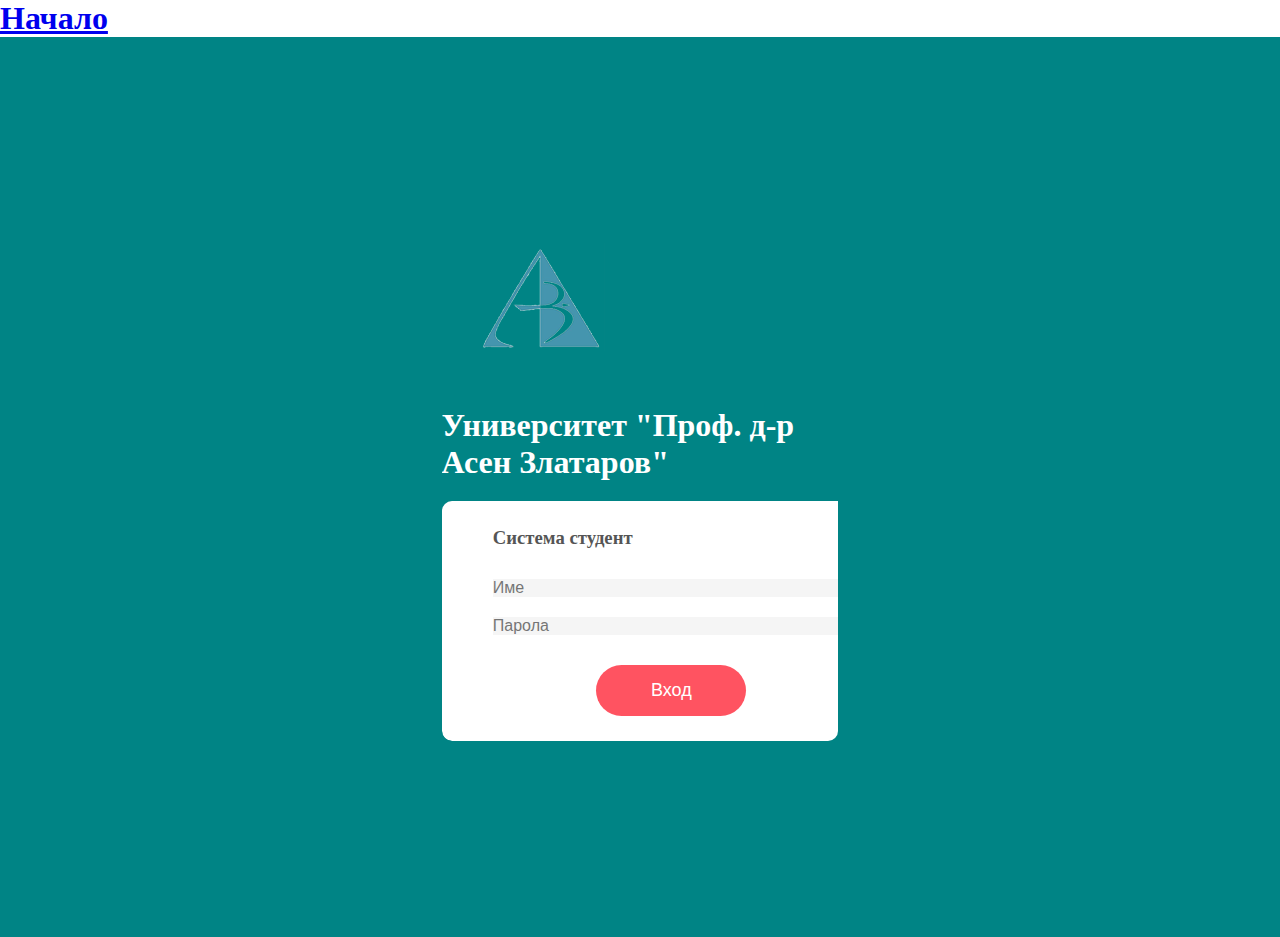
<file: Система студент.html>
<!DOCTYPE html>
<html>
<head>
   <meta name="viewport" content="with=device-width,initial scale=0.1">
    <title>Университет "Проф. д-р Асен Златаров"</title>
    <link rel="stylesheet" href="style.css">
    <link href="stylesheet" href ="https://cdn.jsdelivr.net/npm/@fortawesome/fontawesome-free@6.2.1/css/fontawesome.min.css">
    </head>
    <body>
        
        <h1> <a href="index.html">Начало</a></h1> 
      
        <div class="sistem">
            
          <div class="sp1">
    <a href="index.html"><img src="images/btu-logo-color.png"></a>  <h1>Университет "Проф. д-р Асен Златаров"</h1>
          <form>
            <h3>Система студент</h3>
            
              <input type="text" id="name" placeholder="Име" required>
              <input type="password" id="password" placeholder="Парола" required>
             
              <button type="sumbit">Вход</button>
               
            </form>  
        
            </div>
        
        </div>
        
    </body>
</html>
</file>
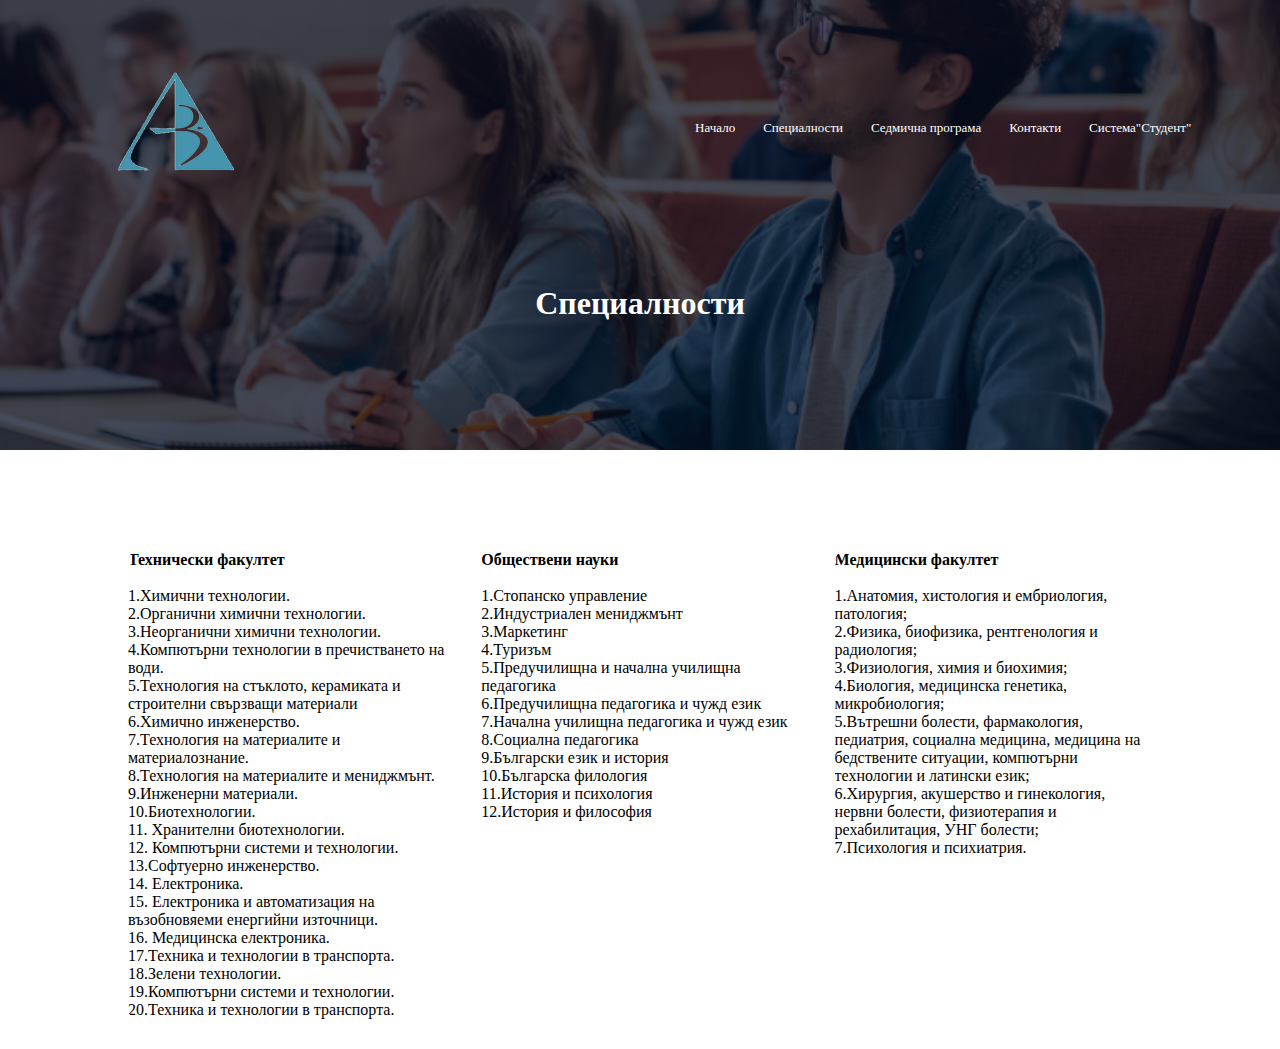
<file: Специалности.html>
<!DOCTYPE html>
<html>
<head>
    <meta name="viewport" content="with=device-width,initial scale=0.1">
    <title>Университет "Проф. д-р Асен Златаров"</title>
    <link rel="stylesheet" href="style.css">
    <link href="stylesheet" href ="https://cdn.jsdelivr.net/npm/@fortawesome/fontawesome-free@6.2.1/css/fontawesome.min.css">
    </head>
    <body>
        <section class="sub-header">
         <nav >
             <a href="index.html"><img src="images/btu-logo-color.png"></a>
          <div class="nav-links" id="navLinks">
             <i class="fa fa-times" onclick="hideMenu"></i>
              
              <ul>
                  <li><a href="index.html">Начало</a></li>
                  <li><a href="%D0%A1%D0%BF%D0%B5%D1%86%D0%B8%D0%B0%D0%BB%D0%BD%D0%BE%D1%81%D1%82%D0%B8.html">Специалности</a></li>
                  <li><a href="%D0%A1%D0%B5%D0%B4%D0%BC%D0%B8%D1%87%D0%BD%D0%B0%20%D0%BF%D1%80%D0%BE%D0%B3%D1%80%D0%B0%D0%BC%D0%B0.html">Седмична програма</a></li>
                  <li><a href="%D0%9A%D0%BE%D0%BD%D1%82%D0%B0%D0%BA%D1%82%D0%B8.html">Контакти</a></li>
                  <li><a href="%D0%A1%D0%B8%D1%81%D1%82%D0%B5%D0%BC%D0%B0%20%D1%81%D1%82%D1%83%D0%B4%D0%B5%D0%BD%D1%82.html">Система"Студент"</a></li>

              </ul>
             </div>
             <i class="fa fa-bars" onclick="showMenu"></i>
            </nav>
           <h1>Специалности</h1>
         </section>
        
  <section class="sp">
                

      <div class="row">
          <div class="sp1">
              <h4>Технически факултет</h4>
              <p><br>1.Химични технологии.
        <br>2.Органични химични технологии. 
        <br>3.Неорганични химични технологии.
        <br>4.Компютърни технологии в пречистването на води.
        <br>5.Технология на стъклото, керамиката и строителни свързващи  материали
         <br>6.Химично инженерство.
         <br>7.Технология на материалите и материалознание.
         <br>8.Технология на материалите и мениджмънт.
         <br>9.Инженерни материали.
         <br>10.Биотехнологии.
         <br>11. Хранителни биотехнологии.
         <br> 12. Компютърни системи и технологии. 
         <br>13.Софтуерно инженерство.
         <br>14. Електроника.
         <br>15. Електроника и автоматизация на възобновяеми енергийни източници.
         <br>16. Медицинска електроника.
         <br>17.Техника и технологии в транспорта. 
         <br>18.Зелени технологии.
         <br>19.Компютърни системи и технологии.
         <br>20.Техника и технологии в транспорта.
              </p>
              </div>
          
     
              <div class="sp1">
              <h4>Обществени науки</h4>
           <p>
 <br>1.Стопанско управление 
 <br>2.Индустриален мениджмънт 
 <br>3.Маркетинг 
 <br>4.Туризъм 
 <br>5.Предучилищна и начална училищна педагогика 
 <br>6.Предучилищна педагогика и чужд език 
 <br>7.Начална училищна педагогика и чужд език 
 <br>8.Социална педагогика 
 <br>9.Български език и история 
 <br>10.Българска филология 
 <br>11.История и психология 
 <br>12.История и философия 

           </p>
           </div>
            
          <div class="sp1">
              <h4>Медицински факултет</h4>
        <p>    
<br>1.Анатомия, хистология и ембриология, патология;
<br>2.Физика, биофизика, рентгенология и радиология;
<br>3.Физиология, химия и биохимия;
<br>4.Биология, медицинска генетика, микробиология;
<br>5.Вътрешни болести, фармакология, педиатрия, социална медицина, медицина на бедствените ситуации, компютърни технологии и латински език;
<br>6.Хирургия, акушерство и гинекология, нервни болести, физиотерапия и рехабилитация, УНГ болести;
<br>7.Психология и психиатрия.

              
       </p> 
       </div>
       </div>
       </section>
        
 </body>
</html>
</file>
<file: style.css>
*{
    margin:0;
    padding:0;
}
.header{
    min-height:100vh;
    width:100%;
    background-image: linear-gradient(rgba(4,9,30,0.7),rgba(4,9,30,0.7)),url(images/AZ5.jpg);
    background-position:center;
    background-size: cover;
    position: relative;
}
nav{
    display: flex;
    padding: 2% 6%;
    justify-content: space-between;
    align-items: center;
}
nav image{
    width: 150px;
}
.nav-links{
    flex:1;
    text-align:right;
}
.nav-links ul li{
    list-style: none;
    display: inline-block;
    padding: 8px 12px;
    position: relative;
}
.nav-links ul li a{
    color: #fff;
    text-decoration: none;
    font-size: 13px;
    
}
.nav-links ul li::after{
    content: '';
    width: 0%;
    height: 2px;
    background: #f44336;
    display: block;
    margin: auto;
    transition: 0.5s;
}
.nav-links ul li:hover::after{
    width: 100%;
}
.text-box{
    width: 90%;
    color: #fff;
    position: absolute;
    top: 50%;
    left: 50%;
    transform: translate(-50%,-50%);
    text-align: center;
}
.text-box h1{
    font-size:30px;
}
.text-box p{
    margin: 10px 0 40px;
    font-size;14px;
    color: #fff;
}
.hero-btn{
    display: inline-block;
    text-decoration: none;
    color:#fff;
    border: 1px solid #fff;
    padding:12px 34px;
    font-size:13px;
    background: transparent;
    position:relative;
    cursor:pointer;
    
}
.hero-btn:hover{
    border: 1px solid #f44336;
    background: #f44336;
    transition:1s;
}
nav.fa{
    display: none;
}
@media(max-width:700px){
    .text-box h1{
        font-size: 20px;
    }
    .nav-links ul il{
        display: block;
    }   
    .nav-links {
        position: absolute;
        background: #f44336;
        height: 100vh;
        width: 200px;
        top:0;
        right: -200px;
        text-align: left;
        z-index: 2;
        transition: 1s;
    }
    nav.fa{
        display: block;
        color: #fff;
        margin: 10px;
        font-size:22px;
        cursor: pointer;
    }
    .nav-links ul{
       padding: 30;
    }
}
.faculteti{
    width: 80%;
    margin: auto;
    text-align: center;
    padding-top: 50px;
}
.row{
    margin-top: 5%;
    display: flex;
    justify-content: space-between;
}

.Fac{
   flex-basis: 31%;
    border-radius: 10px;
    margin-bottom: 30px;
    position: relative;
    overflow: hidden;
}

.Fac img{
    width: 100%;
}
.cta{
   margin:100px auto;
    width: 80%;
    background-image:linear-gradient(rgba(0,0,0,0.7),rgba(0,0,0,0.7)),url(images/991-ratio-studenti.jpg);
    background-position: center;
    background-size:cover;
    border-radius: 10px;
    text-align: center;
    padding: 100px 0;
}
.cta h1{
    color: #fff;
    margin-bottom: 40px;
    padding: 0;
}
.cta a{
    color: #fff;
    margin-bottom: 40px;
    padding: 0;
}

.fo{
    width: 100%;
    text-align: center;
    padding: 30px 0;
}

.fo h4{
    margin-bottom: 25px ;
    margin-top: 600;
}
/*---------Специалности-------*/

.sub-header{
    height: 50vh;
    width: 100%;
   background-image: linear-gradient(rgba(4,9,30,0.7),rgba(4,9,30,0.7)),url(images/768x432.jpg);
    background-position: center;
    background-size: cover;
    text-align: center;
    color: #fff;
}
.sub-header h1{
    margin-top: 30px;  
}
.sp{
    width: 80%;
    margin: auto;
    text-align: left;
    padding-top: 50px;
}
.row{
    margin-top: 5%;
    display: flex;
    justify-content: space-between;
}

.sp1{
   flex-basis: 31%;
    border-radius: 10px;
    margin-bottom: 30px;
    position: relative;
    overflow: hidden;
}

/*---------Контакти-------*/


.location{
    width: 80%;
    margin: auto;
    padding: 80px 0;
}
.location iframe{
    width: 100%;
}

.contacts{
    width: 80%;
    margin: auto;
}
.con{
  flex-basis: 48%;
   margin-bottom: 30px; 
}
.con div{
    display: flex;
    align-items: center;
    margin-bottom: 40px;
}
/*---------Система студент-------*/
.sistem{
    width: 100%;
    height: 100vh;
    background: #008485;
    display: flex;
    align-items: center;
    justify-content: center;
}

form{
    background:#fff;
    display: flex;
    flex-direction: column;
    padding: 2vw 4vw;
    width: 90%;
    max-width: 600px;
    border-radius: 10px;
}

form h3{
    color: #555;
    font-weight: 800;
    margin-bottom: 20px;
}
form input{
    border: 0;
    margin: 10px 0;
    outline: none;
    background: #f5f5f5;
    font-size: 16px;
    
}
form button{
    padding: 15px;
    background: #ff5361;
    color: #fff;
    font-size: 18px;
    border: 0;
    outline: none;
    cursor: pointer;
    width: 150px;
    margin: 20px auto 0;
    border-radius: 30px;
}

.sp1 h1{
    color: #fff;
    font-weight: 800;
    margin-bottom: 20px;
    
}
</file>
